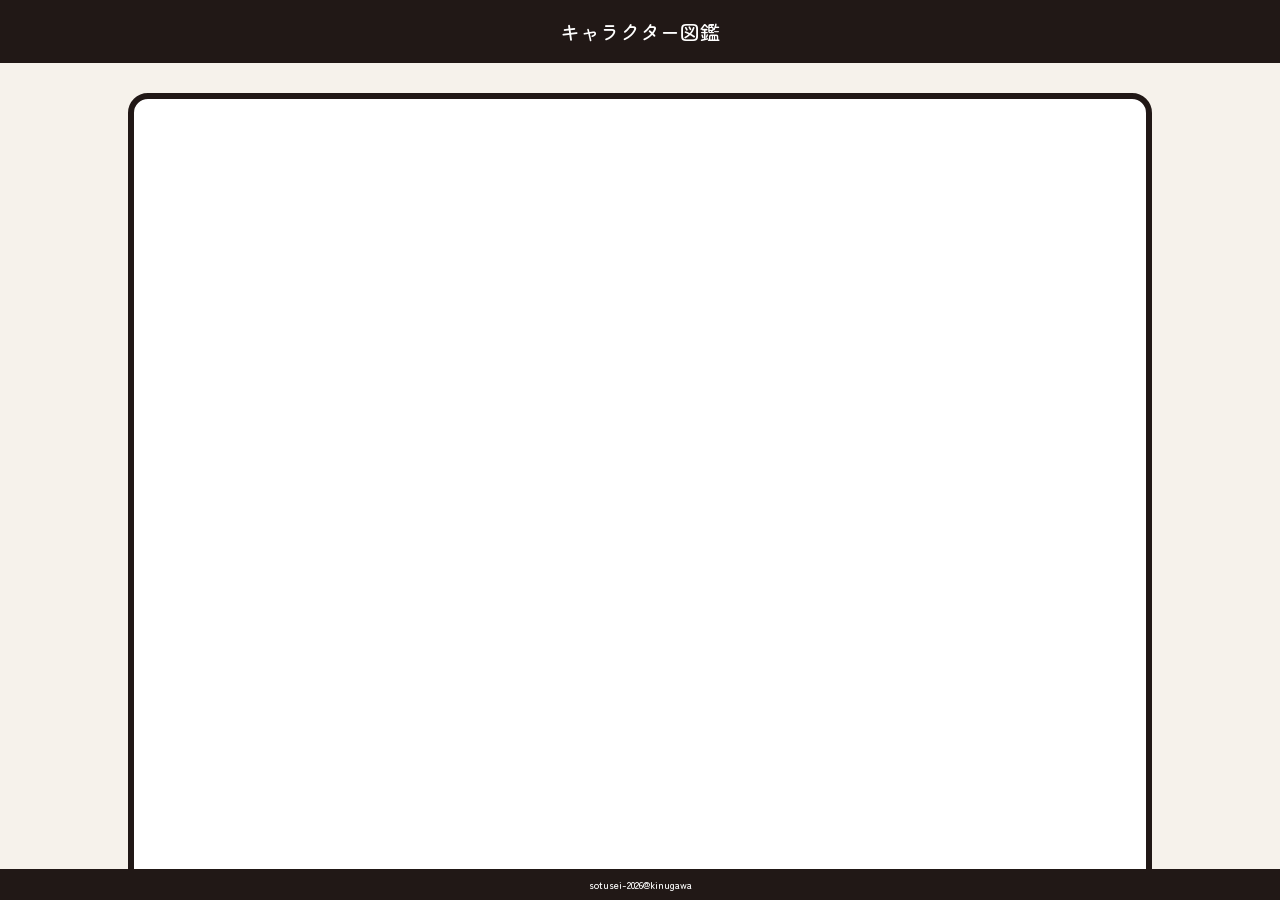
<file: chara.html>
<!DOCTYPE html>
<html lang="ja">

<head>
    <meta charset="UTF-8">
    <meta name="viewport" content="width=device-width, initial-scale=1.0">
    <title>卒制SP</title>

    <link rel="preconnect" href="https://fonts.googleapis.com">
    <link rel="preconnect" href="https://fonts.gstatic.com" crossorigin>
    <link href="https://fonts.googleapis.com/css2?family=Zen+Maru+Gothic:wght@500&display=swap" rel="stylesheet">

    <link rel="stylesheet" href="css/destyle.css">
    <link rel="stylesheet" href="css/style.css">
    <script src="js/jquery-3.7.1.min 2.js"></script>
    <script src="js/set.js"></script>
    <script src="js/script.js"></script>
</head>

<body>


    <!-- 背景+padding -->
    <div class="all-wrapper chara-wrapper">

        <h1>キャラクター図鑑</h1>

        <div class="main-block-wrapper">
            <div class="main-block">

                <div class="chara-image-block">
                    <div class="chara-image">
                        <!-- <img class="c-img c-main" src="img/chara_angelica.png" alt="アンジェリカ">
                        <img class="c-img c-hover" src="img/chara_angelica02.png" alt="アンジェリカ02"> -->
                    </div>
                    <div class="rotate">
                        <svg width="50" height="50" viewBox="0 0 50 50" fill="none" xmlns="http://www.w3.org/2000/svg">
                            <path
                                d="M47.0581 24.9988C47.0581 37.1815 37.182 47.0576 24.9993 47.0576C12.8165 47.0576 2.94043 37.1815 2.94043 24.9988C2.94043 12.816 12.8165 2.93994 24.9993 2.93994C37.182 2.93994 47.0581 12.816 47.0581 24.9988Z"
                                fill="white" />
                            <path
                                d="M47.0588 25C47.0588 12.8172 37.1828 2.94118 25 2.94118C12.8172 2.94118 2.94118 12.8172 2.94118 25C2.94118 37.1828 12.8172 47.0588 25 47.0588C37.1828 47.0588 47.0588 37.1828 47.0588 25ZM50 25C50 38.8071 38.8071 50 25 50C11.1929 50 0 38.8071 0 25C0 11.1929 11.1929 0 25 0C38.8071 0 50 11.1929 50 25Z"
                                fill="#211816" />
                            <path
                                d="M15.1415 22.6051C16.3467 18.6966 20.0529 15.8504 24.4377 15.8504C29.7996 15.8504 34.1493 20.1054 34.1493 25.3568"
                                fill="white" />
                            <path
                                d="M33.4268 19.3581C31.4114 16.4718 28.0386 14.7051 24.4377 14.7051C19.6785 14.7051 15.3931 17.8176 14.0211 22.2758C13.8339 22.8829 14.185 23.5214 14.8022 23.7047C14.9163 23.739 15.0274 23.7533 15.1415 23.7533C15.6446 23.7533 16.1097 23.4326 16.2618 22.9373C17.3412 19.4382 20.7023 16.9958 24.4407 16.9958C27.0236 16.9958 29.4544 18.1554 31.0633 20.0854L28.9981 20.721L34.1523 25.3568L35.6792 18.6708L33.4327 19.3609L33.4268 19.3581Z"
                                fill="#211816" />
                            <path
                                d="M34.5055 28.1257C33.3003 32.0342 29.5941 34.8804 25.2063 34.8804C19.8445 34.8804 15.4947 30.6254 15.4947 25.374"
                                fill="white" />
                            <path
                                d="M34.8419 27.0293C34.2247 26.8461 33.5694 27.1897 33.3822 27.7938C32.3028 31.2929 28.9418 33.7353 25.2034 33.7353C22.6205 33.7353 20.1896 32.5757 18.5808 30.6458L20.6489 30.0101L15.4976 25.3772L13.9707 32.0631L16.2172 31.3731C18.2327 34.2593 21.6084 36.026 25.2063 36.026C29.9656 36.026 34.251 32.9136 35.6258 28.4553C35.8131 27.8511 35.462 27.2097 34.8448 27.0265L34.8419 27.0293Z"
                                fill="#211816" />
                        </svg>
                    </div>
                </div>

                <div class="person-block">
                    <h2 class="name"></h2>
                    <div class="major">専攻</div>
                </div>

                <div class="detail-block">
                    <dl>
                        <dt class="food food-q corner-top">好きな食べ物</dt>
                        <dd class="food food-a"></dd>
                        <dt class="want want-q">最近欲しいもの</dt>
                        <dd class="want want-a"></dd>
                        <dt class="music music-q">好きな曲</dt>
                        <dd class="music music-a"></dd>
                        <dt class="kd kd-q">神戸電子の好きなところ</dt>
                        <dd class="kd kd-a"></dd>
                        <dt class="free free-q">コメント</dt>
                        <dd class="free free-a corner-bottom"></dd>
                    </dl>
                </div>

                <a class="to-main" href="main.html">一覧に戻る</a>

            </div>
        </div>

        <footer>sotusei-2026@kinugawa</footer>
    </div>


</body>

</html>
</file>
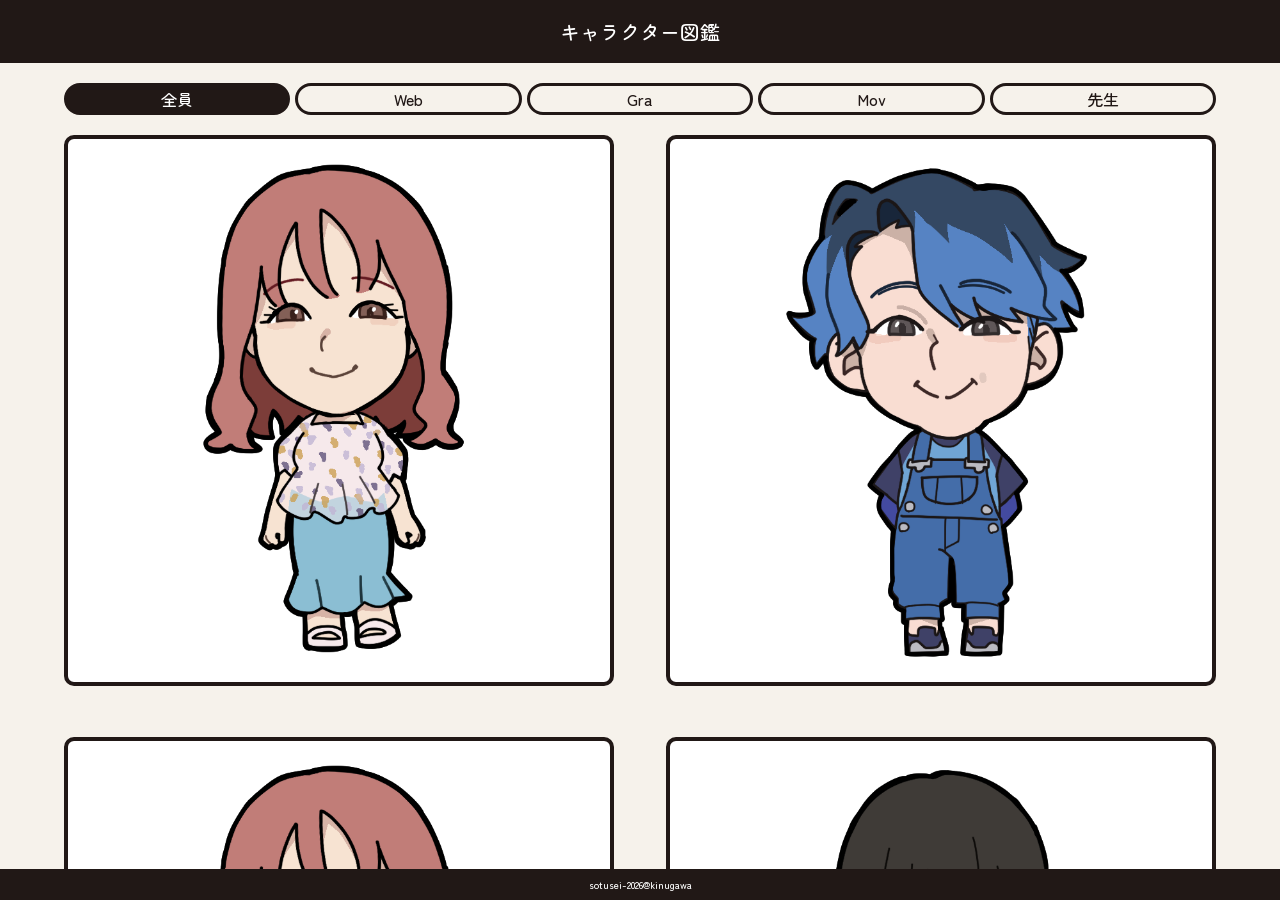
<file: main.html>
<!DOCTYPE html>
<html lang="ja">

<head>
    <meta charset="UTF-8">
    <meta name="viewport" content="width=device-width, initial-scale=1.0">
    <title>卒制SP</title>

    <link rel="preconnect" href="https://fonts.googleapis.com">
    <link rel="preconnect" href="https://fonts.gstatic.com" crossorigin>
    <link href="https://fonts.googleapis.com/css2?family=Zen+Maru+Gothic:wght@500&display=swap" rel="stylesheet">

    <link rel="stylesheet" href="css/destyle.css">
    <link rel="stylesheet" href="css/style.css">
    <script src="js/jquery-3.7.1.min 2.js"></script>
    <script src="js/script.js"></script>
</head>

<body>

    <!-- 背景+padding -->
    <div class="all-wrapper main-wrapper">

        <h1>キャラクター図鑑</h1>

        <div class="main-block-wrapper">
            <div class="main-block">

                <div class="filter-btn-block">
                    <button class="filter-btn all" data-filter="all">全員</button>
                    <button class="filter-btn web" data-filter="web">Web</button>
                    <button class="filter-btn gra" data-filter="gra">Gra</button>
                    <button class="filter-btn mov" data-filter="mov">Mov</button>
                    <button class="filter-btn teacher" data-filter="teacher">先生</button>
                </div>

                <div class="chara-block-wrapper">
                    <!-- 五十音順 -->
                    <ul class="chara-block">

                        <li data-chara="青田" data-category="gra">
                            <a href="chara.html?chara=青田">
                                <img src="img/chara_utasiro.png" alt="青田">
                            </a>
                        </li>

                        <li data-chara="アンジェリカ" data-category="mov">
                            <a href="chara.html?chara=アンジェリカ">
                                <img src="img/chara_angelica.png" alt="アンジェリカ">
                            </a>
                        </li>

                        <li data-chara="歌代" data-category="web">
                            <a href="chara.html?chara=歌代">
                                <img src="img/chara_utasiro.png" alt="歌代">
                            </a>
                        </li>

                        <li data-chara="河田" data-category="web">
                            <a href="chara.html?chara=河田">
                                <img src="img/chara_siti.png" alt="河田">
                            </a>
                        </li>
                        

                        <li data-chara="金田" data-category="gra">
                            <a href="chara.html?chara=金田">
                                <img src="img/chara_siti.png" alt="金田">
                            </a>
                        </li>

                        <li data-chara="後藤" data-category="gra">
                            <a href="chara.html?chara=後藤">
                                <img src="img/chara_siti.png" alt="後藤">
                            </a>
                        </li>

                        <li data-chara="才田" data-category="gra">
                            <a href="chara.html?chara=才田">
                                <img src="img/chara_siti.png" alt="才田">
                            </a>
                        </li>

                        <li data-chara="坂口" data-category="web">
                            <a href="chara.html?chara=坂口">
                                <img src="img/chara_sakaguchi.png" alt="坂口">
                            </a>
                        </li>

                        <li data-chara="志智" data-category="web">
                            <a href="chara.html?chara=志智">
                                <img src="img/chara_siti.png" alt="志智">
                            </a>
                        </li>

                        <li data-chara="テイン" data-category="web">
                            <a href="chara.html?chara=テイン">
                                <img src="img/chara_tein.png" alt="テイン">
                            </a>
                        </li>

                        <li data-chara="寺本" data-category="web">
                            <a href="chara.html?chara=寺本">
                                <img src="img/chara_teramoto.png" alt="寺本">
                            </a>
                        </li>

                        <li data-chara="手嶋" data-category="web">
                            <a href="chara.html?chara=手嶋">
                                <img src="img/chara_tesima.png" alt="手嶋">
                            </a>
                        </li>

                        <li data-chara="春名" data-category="web">
                            <a href="chara.html?chara=春名">
                                <img src="img/chara_tein.png" alt="春名">
                            </a>
                        </li>

                        <li data-chara="藤井" data-category="web">
                            <a href="chara.html?chara=藤井">
                                <img src="img/chara_hujii.png" alt="藤井">
                            </a>
                        </li>

                        <li data-chara="松本えり" data-category="web">
                            <a href="chara.html?chara=松本えり">
                                <img src="img/chara_matumoto_e.png" alt="松本えり">
                            </a>
                        </li>

                        <li data-chara="松本わかば" data-category="mov">
                            <a href="chara.html?chara=松本わかば">
                                <img src="img/chara_matumoto_e.png" alt="松本わかば">
                            </a>
                        </li>

                        <li data-chara="矢田貝" data-category="web">
                            <a href="chara.html?chara=矢田貝">
                                <img src="img/chara_matumoto_e.png" alt="矢田貝">
                            </a>
                        </li>

                        <li data-chara="岡村先生" data-category="teacher">
                            <a href="chara.html?chara=岡村先生">
                                <img src="img/chara_okamura.png" alt="岡村先生">
                            </a>
                        </li>

                        <li data-chara="西口先生" data-category="teacher">
                            <a href="chara.html?chara=西口先生">
                                <img src="img/chara_okamura.png" alt="西口先生">
                            </a>
                        </li>

                        <li data-chara="宮脇先生" data-category="teacher">
                            <a href="chara.html?chara=宮脇先生">
                                <img src="img/chara_okamura.png" alt="宮脇先生">
                            </a>
                        </li>


                    </ul>
                </div>

            </div>
        </div>

        <footer>sotusei-2026@kinugawa</footer>
    </div>


</body>

</html>
</file>
<file: css/destyle.css>
/*! destyle.css v2.0.2 | MIT License | https://github.com/nicolas-cusan/destyle.css */

/* Reset box-model and set borders */
/* ============================================ */

*,
::before,
::after {
  box-sizing: border-box;
  border-style: solid;
  border-width: 0;
}

/* Document */
/* ============================================ */

/**
 * 1. Correct the line height in all browsers.
 * 2. Prevent adjustments of font size after orientation changes in iOS.
 * 3. Remove gray overlay on links for iOS.
 */

html {
  line-height: 1.15; /* 1 */
  -webkit-text-size-adjust: 100%; /* 2 */
  -webkit-tap-highlight-color: transparent; /* 3*/
}

/* Sections */
/* ============================================ */

/**
 * Remove the margin in all browsers.
 */

body {
  margin: 0;
}

/**
 * Render the `main` element consistently in IE.
 */

main {
  display: block;
}

/* Vertical rhythm */
/* ============================================ */

p,
table,
blockquote,
address,
pre,
iframe,
form,
figure,
dl {
  margin: 0;
}

/* Headings */
/* ============================================ */

h1,
h2,
h3,
h4,
h5,
h6 {
  font-size: inherit;
  line-height: inherit;
  font-weight: inherit;
  margin: 0;
}

/* Lists (enumeration) */
/* ============================================ */

ul,
ol {
  margin: 0;
  padding: 0;
  list-style: none;
}

/* Lists (definition) */
/* ============================================ */

dt {
  font-weight: bold;
}

dd {
  margin-left: 0;
}

/* Grouping content */
/* ============================================ */

/**
 * 1. Add the correct box sizing in Firefox.
 * 2. Show the overflow in Edge and IE.
 */

hr {
  box-sizing: content-box; /* 1 */
  height: 0; /* 1 */
  overflow: visible; /* 2 */
  border-top-width: 1px;
  margin: 0;
  clear: both;
  color: inherit;
}

/**
 * 1. Correct the inheritance and scaling of font size in all browsers.
 * 2. Correct the odd `em` font sizing in all browsers.
 */

pre {
  font-family: monospace, monospace; /* 1 */
  font-size: inherit; /* 2 */
}

address {
  font-style: inherit;
}

/* Text-level semantics */
/* ============================================ */

/**
 * Remove the gray background on active links in IE 10.
 */

a {
  background-color: transparent;
  text-decoration: none;
  color: inherit;
}

/**
 * 1. Remove the bottom border in Chrome 57-
 * 2. Add the correct text decoration in Chrome, Edge, IE, Opera, and Safari.
 */

abbr[title] {
  text-decoration: underline; /* 2 */
  text-decoration: underline dotted; /* 2 */
}

/**
 * Add the correct font weight in Chrome, Edge, and Safari.
 */

b,
strong {
  font-weight: bolder;
}

/**
 * 1. Correct the inheritance and scaling of font size in all browsers.
 * 2. Correct the odd `em` font sizing in all browsers.
 */

code,
kbd,
samp {
  font-family: monospace, monospace; /* 1 */
  font-size: inherit; /* 2 */
}

/**
 * Add the correct font size in all browsers.
 */

small {
  font-size: 80%;
}

/**
 * Prevent `sub` and `sup` elements from affecting the line height in
 * all browsers.
 */

sub,
sup {
  font-size: 75%;
  line-height: 0;
  position: relative;
  vertical-align: baseline;
}

sub {
  bottom: -0.25em;
}

sup {
  top: -0.5em;
}

/* Embedded content */
/* ============================================ */

/**
 * Prevent vertical alignment issues.
 */

img,
embed,
object,
iframe {
  vertical-align: bottom;
}

/* Forms */
/* ============================================ */

/**
 * Reset form fields to make them styleable
 */

button,
input,
optgroup,
select,
textarea {
  -webkit-appearance: none;
  appearance: none;
  vertical-align: middle;
  color: inherit;
  font: inherit;
  background: transparent;
  padding: 0;
  margin: 0;
  outline: 0;
  border-radius: 0;
  text-align: inherit;
}

/**
 * Reset radio and checkbox appearance to preserve their look in iOS.
 */

[type="checkbox"] {
  -webkit-appearance: checkbox;
  appearance: checkbox;
}

[type="radio"] {
  -webkit-appearance: radio;
  appearance: radio;
}

/**
 * Show the overflow in IE.
 * 1. Show the overflow in Edge.
 */

button,
input {
  /* 1 */
  overflow: visible;
}

/**
 * Remove the inheritance of text transform in Edge, Firefox, and IE.
 * 1. Remove the inheritance of text transform in Firefox.
 */

button,
select {
  /* 1 */
  text-transform: none;
}

/**
 * Correct the inability to style clickable types in iOS and Safari.
 */

button,
[type="button"],
[type="reset"],
[type="submit"] {
  cursor: pointer;
  -webkit-appearance: none;
  appearance: none;
}

button[disabled],
[type="button"][disabled],
[type="reset"][disabled],
[type="submit"][disabled] {
  cursor: default;
}

/**
 * Remove the inner border and padding in Firefox.
 */

button::-moz-focus-inner,
[type="button"]::-moz-focus-inner,
[type="reset"]::-moz-focus-inner,
[type="submit"]::-moz-focus-inner {
  border-style: none;
  padding: 0;
}

/**
 * Restore the focus styles unset by the previous rule.
 */

button:-moz-focusring,
[type="button"]:-moz-focusring,
[type="reset"]:-moz-focusring,
[type="submit"]:-moz-focusring {
  outline: 1px dotted ButtonText;
}

/**
 * Remove arrow in IE10 & IE11
 */

select::-ms-expand {
  display: none;
}

/**
 * Remove padding
 */

option {
  padding: 0;
}

/**
 * Reset to invisible
 */

fieldset {
  margin: 0;
  padding: 0;
  min-width: 0;
}

/**
 * 1. Correct the text wrapping in Edge and IE.
 * 2. Correct the color inheritance from `fieldset` elements in IE.
 * 3. Remove the padding so developers are not caught out when they zero out
 *    `fieldset` elements in all browsers.
 */

legend {
  color: inherit; /* 2 */
  display: table; /* 1 */
  max-width: 100%; /* 1 */
  padding: 0; /* 3 */
  white-space: normal; /* 1 */
}

/**
 * Add the correct vertical alignment in Chrome, Firefox, and Opera.
 */

progress {
  vertical-align: baseline;
}

/**
 * Remove the default vertical scrollbar in IE 10+.
 */

textarea {
  overflow: auto;
}

/**
 * Correct the cursor style of increment and decrement buttons in Chrome.
 */

[type="number"]::-webkit-inner-spin-button,
[type="number"]::-webkit-outer-spin-button {
  height: auto;
}

/**
 * 1. Correct the outline style in Safari.
 */

[type="search"] {
  outline-offset: -2px; /* 1 */
}

/**
 * Remove the inner padding in Chrome and Safari on macOS.
 */

[type="search"]::-webkit-search-decoration {
  -webkit-appearance: none;
}

/**
 * 1. Correct the inability to style clickable types in iOS and Safari.
 * 2. Change font properties to `inherit` in Safari.
 */

::-webkit-file-upload-button {
  -webkit-appearance: button; /* 1 */
  font: inherit; /* 2 */
}

/**
 * Clickable labels
 */

label[for] {
  cursor: pointer;
}

/* Interactive */
/* ============================================ */

/*
 * Add the correct display in Edge, IE 10+, and Firefox.
 */

details {
  display: block;
}

/*
 * Add the correct display in all browsers.
 */

summary {
  display: list-item;
}

/*
 * Remove outline for editable content.
 */

[contenteditable] {
  outline: none;
}

/* Table */
/* ============================================ */

table {
  border-collapse: collapse;
  border-spacing: 0;
}

caption {
  text-align: left;
}

td,
th {
  vertical-align: top;
  padding: 0;
}

th {
  text-align: left;
  font-weight: bold;
}

/* Misc */
/* ============================================ */

/**
 * Add the correct display in IE 10+.
 */

template {
  display: none;
}

/**
 * Add the correct display in IE 10.
 */

[hidden] {
  display: none;
}
</file>
<file: css/style.css>
html {
  font-family: "Zen Maru Gothic", sans-serif;
  font-weight: 500;
  font-style: normal;
  font-size: 10px;
  color: #211816;
}

.all-wrapper {
  width: 100vw;
  height: 100vh;
  background-color: #F6F2EB;
  overflow: scroll;
}
.all-wrapper h1 {
  width: 100vw;
  padding: 20px 0;
  text-align: center;
  color: #fff;
  font-size: 2rem;
  background-color: #211816;
}
.all-wrapper .main-block-wrapper {
  width: 100%;
  padding: 0 5vw;
}
.all-wrapper .main-block-wrapper .main-block {
  width: 100%;
}
.all-wrapper .main-block-wrapper .main-block .filter-btn-block {
  width: 100%;
  margin: 20px 0;
  display: flex;
  align-items: center;
  justify-content: space-between;
}
.all-wrapper .main-block-wrapper .main-block .filter-btn-block .filter-btn {
  width: calc((100% - 20px) / 5);
  padding: 4px 0;
  border: #211816 3px solid;
  border-radius: 40px;
  font-size: 1.6rem;
  text-align: center;
  background-color: #F6F2EB;
}
.all-wrapper .main-block-wrapper .main-block .filter-btn-block .filter-btn.btn-on.all {
  background-color: #211816;
  color: #fff;
}
.all-wrapper .main-block-wrapper .main-block .filter-btn-block .filter-btn.btn-on.web {
  background-color: #3053F0;
  color: #fff;
}
.all-wrapper .main-block-wrapper .main-block .filter-btn-block .filter-btn.btn-on.gra {
  background-color: #D00C3E;
  color: #fff;
}
.all-wrapper .main-block-wrapper .main-block .filter-btn-block .filter-btn.btn-on.mov {
  background-color: #F5CE28;
}
.all-wrapper .main-block-wrapper .main-block .filter-btn-block .filter-btn.btn-on.teacher {
  background-color: #fff;
}
.all-wrapper .main-block-wrapper .main-block .filter-btn-block .filter-btn .all:hover {
  background-color: #211816;
  color: #fff;
}
.all-wrapper .main-block-wrapper .main-block .filter-btn-block .filter-btn .web:hover {
  background-color: #3053F0;
  color: #fff;
}
.all-wrapper .main-block-wrapper .main-block .filter-btn-block .filter-btn .gra:hover {
  background-color: #D00C3E;
  color: #fff;
}
.all-wrapper .main-block-wrapper .main-block .filter-btn-block .filter-btn .mov:hover {
  background-color: #F5CE28;
}
.all-wrapper .main-block-wrapper .main-block .filter-btn-block .filter-btn .teacher:hover {
  background-color: #fff;
}
.all-wrapper .main-block-wrapper .main-block .chara-block-wrapper {
  width: 100%;
  margin-bottom: 60px;
}
.all-wrapper .main-block-wrapper .main-block .chara-block-wrapper .chara-block {
  width: 100%;
  display: flex;
  flex-wrap: wrap;
  justify-content: space-between;
  row-gap: 4vw;
}
.all-wrapper .main-block-wrapper .main-block .chara-block-wrapper .chara-block li {
  width: 43vw;
  height: 43vw;
  background-color: #fff;
  border: #211816 4px solid;
  border-radius: 10px;
}
.all-wrapper .main-block-wrapper .main-block .chara-block-wrapper .chara-block li a {
  width: 100%;
  height: 100%;
  display: flex;
  align-items: center;
  justify-content: center;
}
.all-wrapper .main-block-wrapper .main-block .chara-block-wrapper .chara-block li a img {
  width: auto;
  height: 40vw;
  -o-object-fit: cover;
     object-fit: cover;
}
.all-wrapper.chara-wrapper .main-block {
  display: flex;
  flex-direction: column;
  align-items: center;
  justify-content: center;
}
.all-wrapper.chara-wrapper .main-block .chara-image-block {
  position: relative;
  width: 80vw;
  height: 80vw;
  margin-top: 30px;
  background-color: #fff;
  border: #211816 6px solid;
  border-radius: 20px;
}
.all-wrapper.chara-wrapper .main-block .chara-image-block .chara-image {
  width: 100%;
  height: 100%;
  display: flex;
  align-items: center;
  justify-content: center;
  perspective: 800px;
  transform-style: preserve-3d;
  transition: 0.4s;
}
.all-wrapper.chara-wrapper .main-block .chara-image-block .chara-image .c-img {
  position: absolute;
  width: auto;
  height: 74vw;
  backface-visibility: hidden;
  transform-style: preserve-3d;
}
.all-wrapper.chara-wrapper .main-block .chara-image-block .chara-image .c-img.c-main {
  transform: rotateY(0deg);
}
.all-wrapper.chara-wrapper .main-block .chara-image-block .chara-image .c-img.c-hover {
  transform: rotateY(180deg);
}
.all-wrapper.chara-wrapper .main-block .chara-image-block .chara-image.rotate-on {
  transform: rotateY(180deg);
}
.all-wrapper.chara-wrapper .main-block .chara-image-block .rotate {
  position: absolute;
  bottom: -20px;
  right: -20px;
  cursor: pointer;
}
.all-wrapper.chara-wrapper .main-block .person-block {
  display: flex;
  align-items: center;
  justify-content: center;
  gap: 20px;
  width: 100%;
  margin-top: 20px;
}
.all-wrapper.chara-wrapper .main-block .person-block .name {
  font-size: 2.4rem;
}
.all-wrapper.chara-wrapper .main-block .person-block .major {
  padding: 4px 12px;
  border: #211816 3px solid;
  border-radius: 40px;
  font-size: 1.4rem;
  text-align: center;
  background-color: #F6F2EB;
}
.all-wrapper.chara-wrapper .main-block .person-block .major.web {
  background-color: #3053F0;
  color: #fff;
}
.all-wrapper.chara-wrapper .main-block .person-block .major.gra {
  background-color: #D00C3E;
  color: #fff;
}
.all-wrapper.chara-wrapper .main-block .person-block .major.mov {
  background-color: #F5CE28;
}
.all-wrapper.chara-wrapper .main-block .person-block .major.teacher {
  background-color: #fff;
}
.all-wrapper.chara-wrapper .main-block .detail-block {
  width: 100%;
  margin-top: 20px;
  border: #211816 solid 4px;
  border-radius: 10px;
}
.all-wrapper.chara-wrapper .main-block .detail-block dl dt,
.all-wrapper.chara-wrapper .main-block .detail-block dl dd {
  padding: 10px;
  font-size: 1.4rem;
  line-height: 140%;
  font-weight: lighter;
}
.all-wrapper.chara-wrapper .main-block .detail-block dl dt {
  background-color: #211816;
  color: #fff;
}
.all-wrapper.chara-wrapper .main-block .detail-block dl dt.corner-top {
  border-radius: 6px 6px 0 0;
}
.all-wrapper.chara-wrapper .main-block .detail-block dl dd {
  background-color: #fff;
}
.all-wrapper.chara-wrapper .main-block .detail-block dl dd.music-a iframe {
  width: 100%;
  height: auto;
  aspect-ratio: 16/9;
  margin-top: 10px;
  margin-bottom: 10px;
}
.all-wrapper.chara-wrapper .main-block .detail-block dl dd.music-a .a-url {
  text-decoration: underline;
  color: #3053F0;
}
.all-wrapper.chara-wrapper .main-block .detail-block dl dd.corner-bottom {
  border-radius: 0 0 6px 6px;
}
.all-wrapper.chara-wrapper .main-block .to-main {
  padding: 4px 20px;
  background-color: #fff;
  border: #211816 solid 3px;
  border-radius: 40px;
  margin-top: 40px;
  margin-bottom: 60px;
  font-size: 1.4rem;
  transition: 0.4s;
}
.all-wrapper.chara-wrapper .main-block .to-main:hover {
  background-color: #211816;
  color: #fff;
}
.all-wrapper footer {
  position: fixed;
  bottom: 0;
  width: 100vw;
  padding: 10px 0;
  text-align: center;
  color: #fff;
  background-color: #211816;
}/*# sourceMappingURL=style.css.map */
</file>
